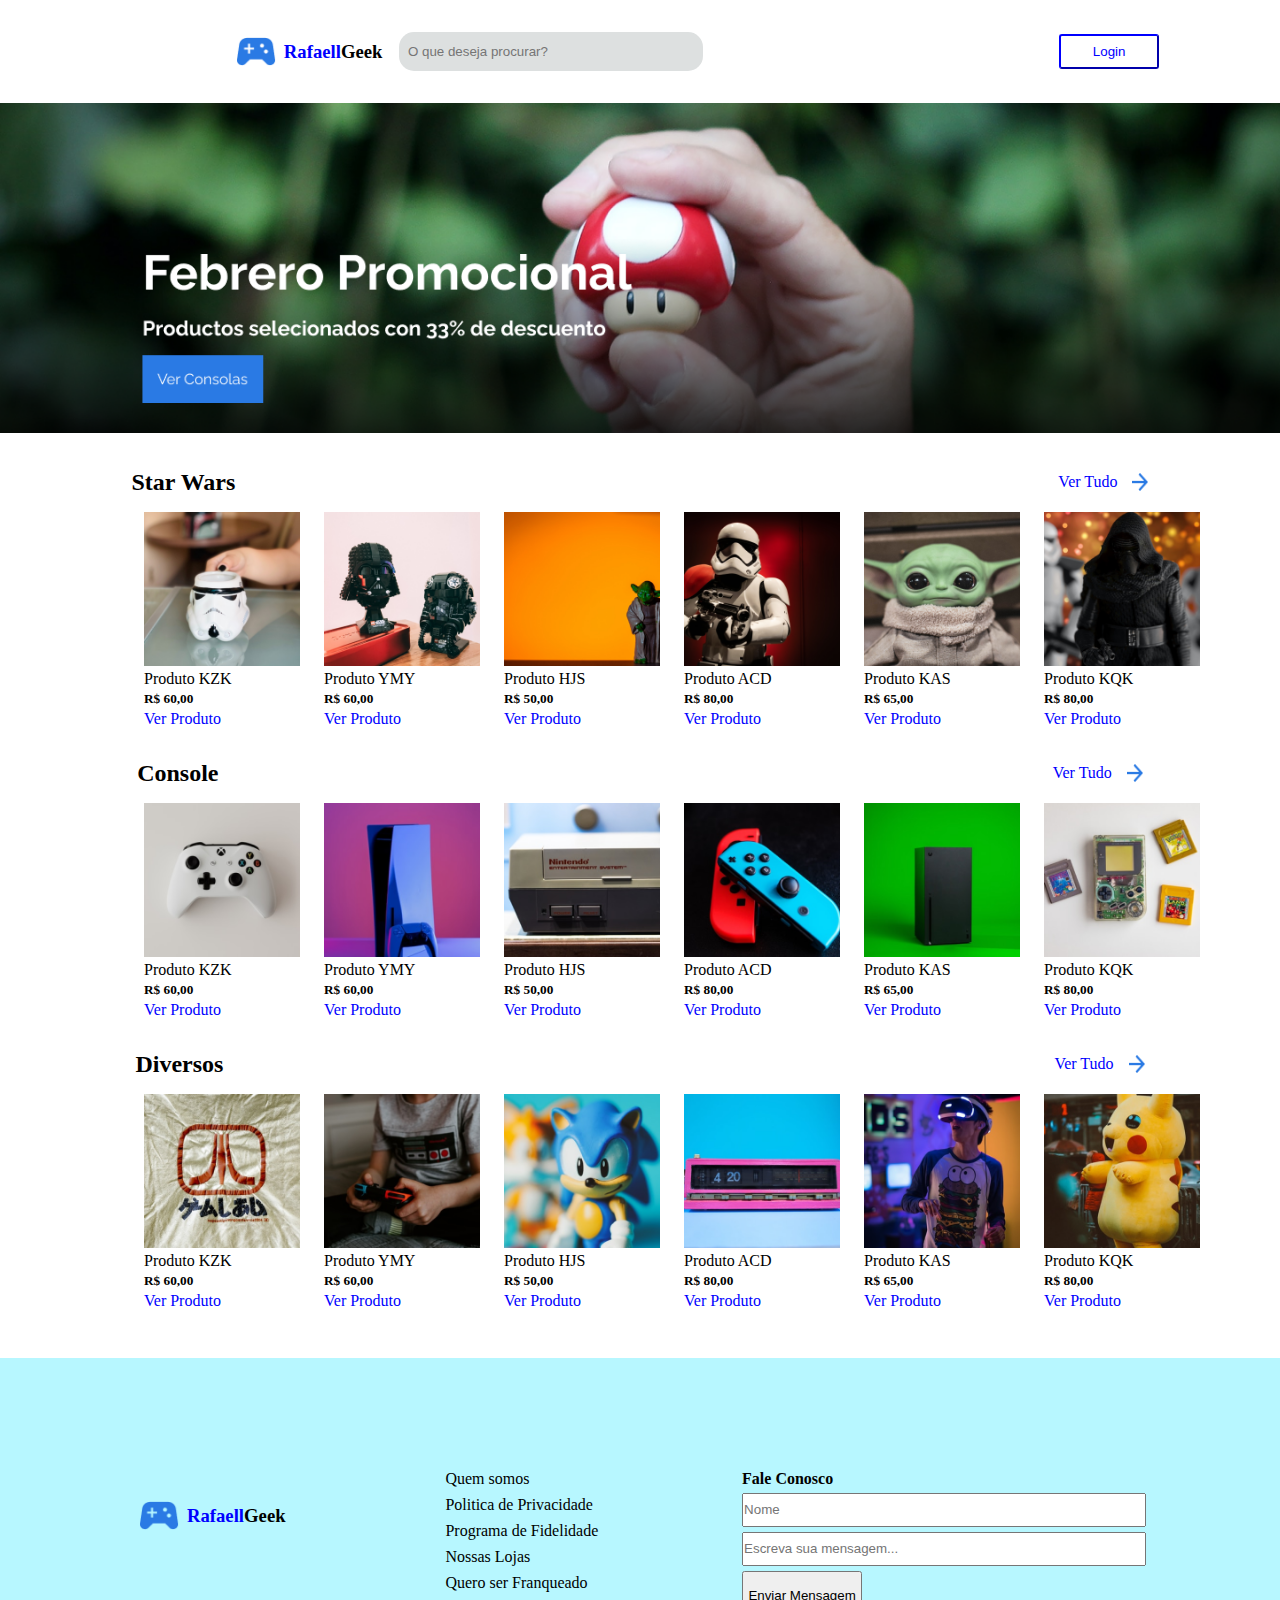
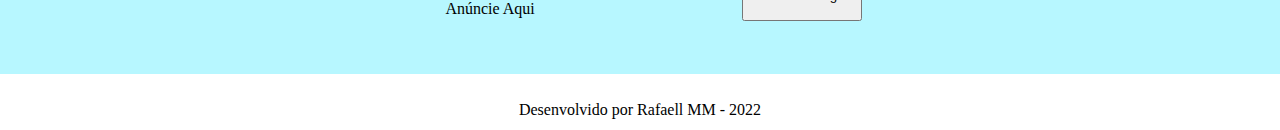
<file: index.html>
<!DOCTYPE html>
<html lang="pt-br">
<head>
    <meta charset="UTF-8">
    <meta http-equiv="X-UA-Compatible" content="IE=edge">
    <meta name="E-commerce" content="width=device-width, initial-scale=1.0">
    <title>E-commerce</title>
    <link rel="stylesheet" href="style.css">
    <link rel="stylesheet" href="./cabecalho/cabecalho.css">

</head>
<body>
    <header>
        <section class="cabecalho">
            <secion class="cabecalho__itens">
                <img class="imagem__controle" src="./imagens/controle.png">
                <h3 class="nome__cabecalho">Rafaell</h3>
                <h3 class="geek">Geek</h3>
                <input class="navegacao__cabecalho" placeholder="  O que deseja procurar?">
            </secion>
            <section class="cabecalho__itens">
                <button class="botao__cabecalho">Login</button>
            </section>
        </section>
    </header>

    <main>
        <section>
            <section>
                <img class=imagem__hero src="./imagens/Hero.png">
            </section>
        </section>

        <section class="vendasLoja">
            <section class="vendas__item">
                <h2>Star Wars</h2>
            </section>
            <section class="vendas__item">
                <p class="ver__tudo">Ver Tudo</p>
                <img src="./imagens/seta direita.png">
            </section>
        </section>

        <section>
            <section class="produtos">
                <div>
                    <img src="./imagens/cabeca branca.png" class="imagem__produtos">
                    <p class="produto__texto">Produto KZK</p>
                    <h5 class="preco">R$ 60,00</h5>
                    <p class="ver__produto">Ver Produto</p>
                </div>
                <div class="ProdutosHambiente">
                    <img src="./imagens/cabeca preta.png" class="imagem__produtos">
                    <p class="produto__texto">Produto YMY</p>
                    <h5 class="preco">R$ 60,00</h5>
                    <p class="ver__produto">Ver Produto</p>
                </div>
                <div class="ProdutosHambiente">
                    <img src="./imagens/laranja.png" class="imagem__produtos">
                    <p class="produto__texto">Produto HJS</p>
                    <h5 class="preco">R$ 50,00</h5>
                    <p class="ver__produto">Ver Produto</p>
                </div>
                <div class="ProdutosHambiente">
                    <img src="./imagens/homem branco.png" class="imagem__produtos">
                    <p class="produto__texto">Produto ACD</p>
                    <h5 class="preco">R$ 80,00</h5>
                    <p class="ver__produto">Ver Produto</p>
                </div>
                <div class="ProdutosHambiente">
                    <img src="./imagens/goblin.png" class="imagem__produtos">
                    <p class="produto__texto">Produto KAS</p>
                    <h5 class="preco">R$ 65,00</h5>
                    <p class="ver__produto">Ver Produto</p>
                </div>
                <div class="ProdutosHambiente">
                    <img src="./imagens/moleton preto.png" class="imagem__produtos">
                    <p class="produto__texto">Produto KQK</p>
                    <h5 class="preco">R$ 80,00</h5>
                    <p class="ver__produto">Ver Produto</p>
                </div>
            </section>
        </section>

        <section class="vendasLoja">
            <section class="vendas__item">
                <h2>Console</h2>
            </section>
            <section class="vendas__item">
                <p class="ver__tudo">Ver Tudo</p>
                <img src="./imagens/seta direita.png">
            </section>
        </section>

        <section>
            <section class="produtos">
                <div>
                    <img src="./imagens/controleImg.png" class="imagem__produtos">
                    <p class="produto__texto">Produto KZK</p>
                    <h5 class="preco">R$ 60,00</h5>
                    <p class="ver__produto">Ver Produto</p>
                </div>
                <div class="ProdutosHambiente">
                    <img src="./imagens/playstation.png" class="imagem__produtos">
                    <p class="produto__texto">Produto YMY</p>
                    <h5 class="preco">R$ 60,00</h5>
                    <p class="ver__produto">Ver Produto</p>
                </div>
                <div class="ProdutosHambiente">
                    <img src="./imagens/nintendo4.png" class="imagem__produtos">
                    <p class="produto__texto">Produto HJS</p>
                    <h5 class="preco">R$ 50,00</h5>
                    <p class="ver__produto">Ver Produto</p>
                </div>
                <div class="ProdutosHambiente">
                    <img src="./imagens/videogame dividido.png" class="imagem__produtos">
                    <p class="produto__texto">Produto ACD</p>
                    <h5 class="preco">R$ 80,00</h5>
                    <p class="ver__produto">Ver Produto</p>
                </div>
                <div class="ProdutosHambiente">
                    <img src="./imagens/xbox.png" class="imagem__produtos">
                    <p class="produto__texto">Produto KAS</p>
                    <h5 class="preco">R$ 65,00</h5>
                    <p class="ver__produto">Ver Produto</p>
                </div>
                <div class="ProdutosHambiente">
                    <img src="./imagens/videogames.png" class="imagem__produtos">
                    <p class="produto__texto">Produto KQK</p>
                    <h5 class="preco">R$ 80,00</h5>
                    <p class="ver__produto">Ver Produto</p>
                </div>
            </section>
        </section>

        <section class="vendasLoja">
            <section class="vendas__item">
                <h2>Diversos</h2>
            </section>
            <section class="vendas__item">
                <p class="ver__tudo">Ver Tudo</p>
                <img src="./imagens/seta direita.png">
            </section>
        </section>

        <section>
            <section class="produtos">
                <div>
                    <img src="./imagens/simbolo.png" class="imagem__produtos">
                    <p class="produto__texto">Produto KZK</p>
                    <h5 class="preco">R$ 60,00</h5>
                    <p class="ver__produto">Ver Produto</p>
                </div>
                <div class="ProdutosHambiente">
                    <img src="./imagens/homemControle.png" class="imagem__produtos">
                    <p class="produto__texto">Produto YMY</p>
                    <h5 class="preco">R$ 60,00</h5>
                    <p class="ver__produto">Ver Produto</p>
                </div>
                <div class="ProdutosHambiente">
                    <img src="./imagens/sonic.png" class="imagem__produtos">
                    <p class="produto__texto">Produto HJS</p>
                    <h5 class="preco">R$ 50,00</h5>
                    <p class="ver__produto">Ver Produto</p>
                </div>
                <div class="ProdutosHambiente">
                    <img src="./imagens/relogio.png" class="imagem__produtos">
                    <p class="produto__texto">Produto ACD</p>
                    <h5 class="preco">R$ 80,00</h5>
                    <p class="ver__produto">Ver Produto</p>
                </div>
                <div class="ProdutosHambiente">
                    <img src="./imagens/homemVR.png" class="imagem__produtos">
                    <p class="produto__texto">Produto KAS</p>
                    <h5 class="preco">R$ 65,00</h5>
                    <p class="ver__produto">Ver Produto</p>
                </div>
                <div class="ProdutosHambiente">
                    <img src="./imagens/pakachu.png" class="imagem__produtos">
                    <p class="produto__texto">Produto KQK</p>
                    <h5 class="preco">R$ 80,00</h5>
                    <p class="ver__produto">Ver Produto</p>
                </div>
            </section>
        </section>
        
        <section class="FaleConosco">
            <div class="cabecalho__itens">
                <img class="imagem__controle" src="./imagens/controle.png">
                <h3 class="nome__cabecalho">Rafaell</h3>
                <h3 class="geek">Geek</h3>
            </div>
            <div class="Fale__conosco-items">
                <p>Quem somos</p>
                <p>Politica de Privacidade</p>
                <p>Programa de Fidelidade</p>
                <p>Nossas Lojas</p>
                <p>Quero ser Franqueado</p>
                <p>Anúncie Aqui</p>
                <p> </p>
                <p> </p>
                <p> </p>
                <p> </p>
                <p> </p>
                <p> </p>
                <p> </p>
            </div>
            <div class="Fale__conosco">
                <h4>Fale Conosco</h4>
                <input placeholder="Nome" class="nome__faleConosco">
                <input placeholder="Escreva sua mensagem..." class="nome__faleConosco">
                <button class="botao__faleConosco">Enviar Mensagem</button>
            </div>
        </section>
    </main>

    <footer class="rodape">
        Desenvolvido por Rafaell MM - 2022
    </footer>
</body>
</html>
</file>
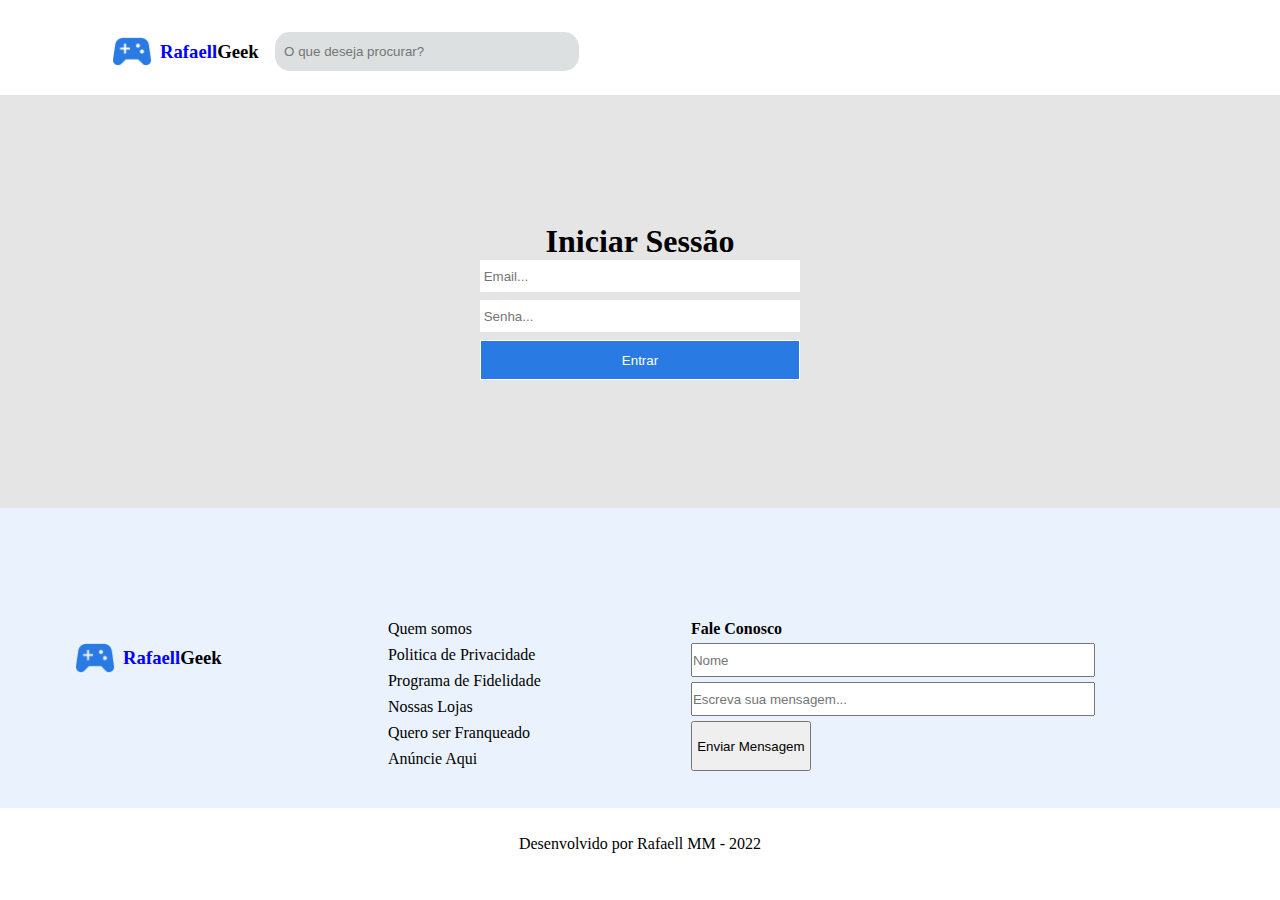
<file: login.html>
<!DOCTYPE html>
<html lang="pt-br">
<head>
    <meta charset="UTF-8">
    <meta http-equiv="X-UA-Compatible" content="IE=edge">
    <meta name="E-commerce" content="width=device-width, initial-scale=1.0">
    <title>E-commerce | Login</title>
    <link rel="stylesheet" href="login/login.css">

</head>
<body>
    <header>
        <section class="cabecalho">
            <secion class="cabecalho__itens">
                <img class="imagem__controle" src="./imagens/controle.png">
                <h3 class="nome__cabecalho">Rafaell</h3>
                <h3 class="geek">Geek</h3>
                <input class="navegacao__cabecalho" placeholder="  O que deseja procurar?">
            </secion>
        </section>
    </header>

    <main>
        <section class="identificacao">
            <div>
                <h1>Iniciar Sessão</h3>
            </div>
            <div class="campoDeIdentificacao">
                <input type="text" class="campo" placeholder=" Email...">
                <input type="text" class="campo" placeholder=" Senha...">
                <button class="entrar">Entrar</button>
            </div>
        </section>
    </main>

    <section class="FaleConosco">
        <div class="cabecalho__itens">
            <img class="imagem__controle" src="./imagens/controle.png">
            <h3 class="nome__cabecalho">Rafaell</h3>
            <h3 class="geek">Geek</h3>
        </div>
        <div class="Fale__conosco-items">
            <p>Quem somos</p>
            <p>Politica de Privacidade</p>
            <p>Programa de Fidelidade</p>
            <p>Nossas Lojas</p>
            <p>Quero ser Franqueado</p>
            <p>Anúncie Aqui</p>
            <p></p>
            <p></p>
            <p></p>
            <p></p>
            <p></p>
        </div>
        <div class="Fale__conosco">
            <h4>Fale Conosco</h4>
            <input placeholder="Nome" class="nome__faleConosco">
            <input placeholder="Escreva sua mensagem..." class="nome__faleConosco">
            <button class="botao__faleConosco">Enviar Mensagem</button>
        </div>
    </section>

    <footer class="rodape">
        Desenvolvido por Rafaell MM - 2022
    </footer>
</body>
</html>
</file>
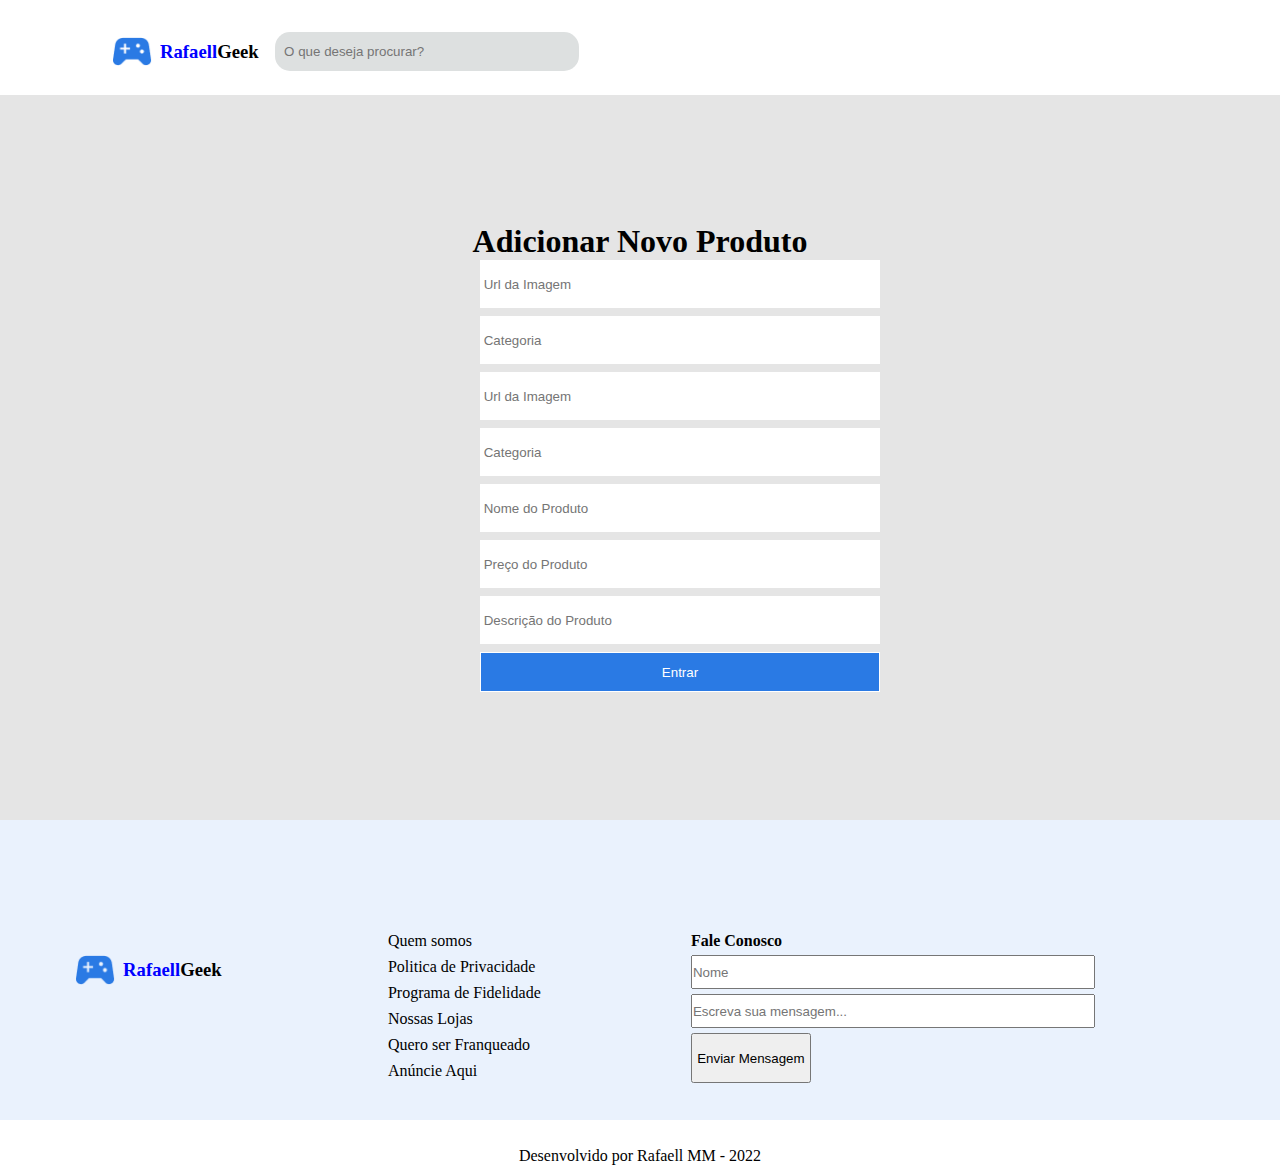
<file: newProduto.html>
<!DOCTYPE html>
<html lang="pt-br">
<head>
    <meta charset="UTF-8">
    <meta http-equiv="X-UA-Compatible" content="IE=edge">
    <meta name="E-commerce" content="width=device-width, initial-scale=1.0">
    <title>E-commerce | Login</title>
    <link rel="stylesheet" href="newProduto/newProduto.css">

</head>
<body>
    <header>
        <section class="cabecalho">
            <secion class="cabecalho__itens">
                <img class="imagem__controle" src="./imagens/controle.png">
                <h3 class="nome__cabecalho">Rafaell</h3>
                <h3 class="geek">Geek</h3>
                <input class="navegacao__cabecalho" placeholder="  O que deseja procurar?">
            </secion>
        </section>
    </header>

    <main>
        <section class="identificacao">
            <div>
                <h1>Adicionar Novo Produto</h3>
            </div>
            <div class="campoDeIdentificacao">
                <input type="text" class="campo" placeholder=" Url da Imagem">
                <input type="text" class="campo" placeholder=" Categoria">
                <input type="text" class="campo" placeholder=" Url da Imagem">
                <input type="text" class="campo" placeholder=" Categoria">
                <input type="text" class="campo" placeholder=" Nome do Produto">
                <input type="text" class="campo" placeholder=" Preço do Produto">
                <input type="text" class="campo" placeholder=" Descrição do Produto">
                <button class="entrar">Entrar</button>
            </div>
        </section>
    </main>

    <section class="FaleConosco">
        <div class="cabecalho__itens">
            <img class="imagem__controle" src="./imagens/controle.png">
            <h3 class="nome__cabecalho">Rafaell</h3>
            <h3 class="geek">Geek</h3>
        </div>
        <div class="Fale__conosco-items">
            <p>Quem somos</p>
            <p>Politica de Privacidade</p>
            <p>Programa de Fidelidade</p>
            <p>Nossas Lojas</p>
            <p>Quero ser Franqueado</p>
            <p>Anúncie Aqui</p>
            <p></p>
            <p></p>
            <p></p>
            <p></p>
            <p></p>
        </div>
        <div class="Fale__conosco">
            <h4>Fale Conosco</h4>
            <input placeholder="Nome" class="nome__faleConosco">
            <input placeholder="Escreva sua mensagem..." class="nome__faleConosco">
            <button class="botao__faleConosco">Enviar Mensagem</button>
        </div>
    </section>

    <footer class="rodape">
        Desenvolvido por Rafaell MM - 2022
    </footer>
</body>
</html>
</file>
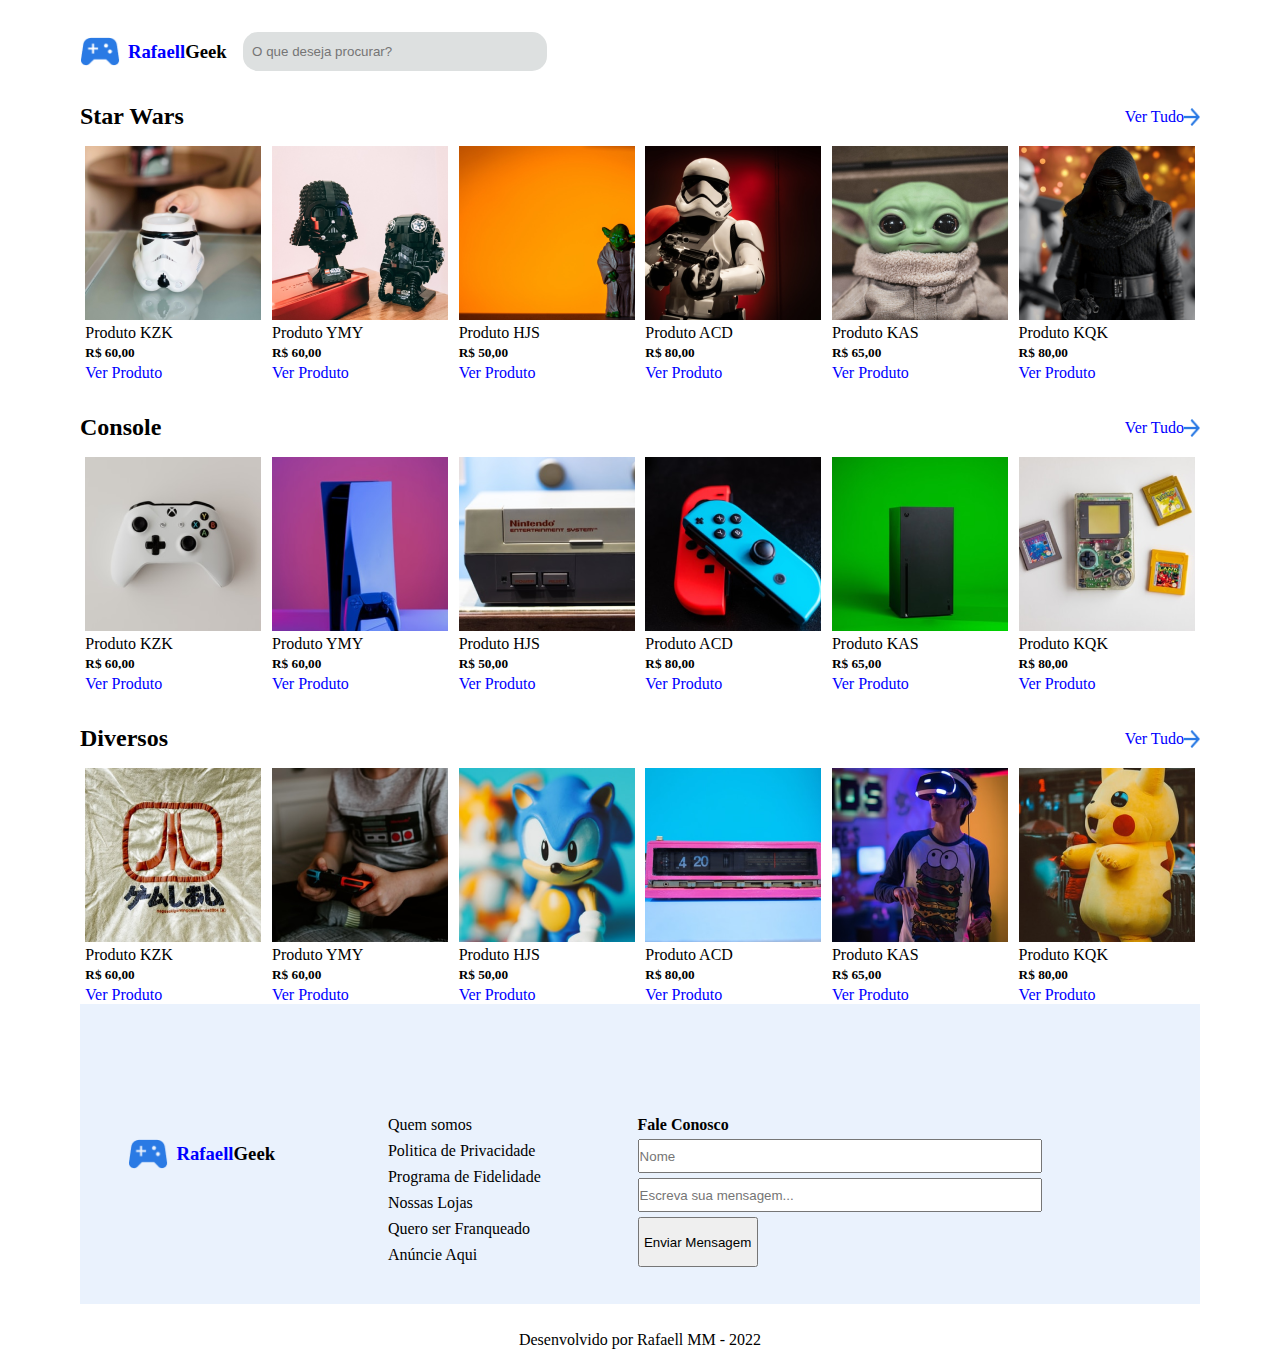
<file: produto.html>
<!DOCTYPE html>
<html lang="pt-br">
<head>
    <meta charset="UTF-8">
    <meta http-equiv="X-UA-Compatible" content="IE=edge">
    <meta name="E-commerce" content="width=device-width, initial-scale=1.0">
    <title>E-commerce | Login</title>
    <link rel="stylesheet" href="produtos/produto.css">

</head>
<body>
    <header>
        <section class="cabecalho">
            <secion class="cabecalho__itens">
                <img class="imagem__controle" src="./imagens/controle.png">
                <h3 class="nome__cabecalho">Rafaell</h3>
                <h3 class="geek">Geek</h3>
                <input class="navegacao__cabecalho" placeholder="  O que deseja procurar?">
            </secion>
        </section>
    </header>

        <section class="vendasLoja">
            <section class="vendas__item">
                <h2>Star Wars</h2>
            </section>
            <section class="vendas__item">
                <p class="ver__tudo">Ver Tudo</p>
                <img src="./imagens/seta direita.png">
            </section>
        </section>

        <section>
            <section class="produtos">
                <div>
                    <img src="./imagens/cabeca branca.png" class="imagem__produtos">
                    <p class="produto__texto">Produto KZK</p>
                    <h5 class="preco">R$ 60,00</h5>
                    <p class="ver__produto">Ver Produto</p>
                </div>
                <div class="ProdutosHambiente">
                    <img src="./imagens/cabeca preta.png" class="imagem__produtos">
                    <p class="produto__texto">Produto YMY</p>
                    <h5 class="preco">R$ 60,00</h5>
                    <p class="ver__produto">Ver Produto</p>
                </div>
                <div class="ProdutosHambiente">
                    <img src="./imagens/laranja.png" class="imagem__produtos">
                    <p class="produto__texto">Produto HJS</p>
                    <h5 class="preco">R$ 50,00</h5>
                    <p class="ver__produto">Ver Produto</p>
                </div>
                <div class="ProdutosHambiente">
                    <img src="./imagens/homem branco.png" class="imagem__produtos">
                    <p class="produto__texto">Produto ACD</p>
                    <h5 class="preco">R$ 80,00</h5>
                    <p class="ver__produto">Ver Produto</p>
                </div>
                <div class="ProdutosHambiente">
                    <img src="./imagens/goblin.png" class="imagem__produtos">
                    <p class="produto__texto">Produto KAS</p>
                    <h5 class="preco">R$ 65,00</h5>
                    <p class="ver__produto">Ver Produto</p>
                </div>
                <div class="ProdutosHambiente">
                    <img src="./imagens/moleton preto.png" class="imagem__produtos">
                    <p class="produto__texto">Produto KQK</p>
                    <h5 class="preco">R$ 80,00</h5>
                    <p class="ver__produto">Ver Produto</p>
                </div>
            </section>
        </section>

        <section class="vendasLoja">
            <section class="vendas__item">
                <h2>Console</h2>
            </section>
            <section class="vendas__item">
                <p class="ver__tudo">Ver Tudo</p>
                <img src="./imagens/seta direita.png">
            </section>
        </section>

        <section>
            <section class="produtos">
                <div>
                    <img src="./imagens/controleImg.png" class="imagem__produtos">
                    <p class="produto__texto">Produto KZK</p>
                    <h5 class="preco">R$ 60,00</h5>
                    <p class="ver__produto">Ver Produto</p>
                </div>
                <div class="ProdutosHambiente">
                    <img src="./imagens/playstation.png" class="imagem__produtos">
                    <p class="produto__texto">Produto YMY</p>
                    <h5 class="preco">R$ 60,00</h5>
                    <p class="ver__produto">Ver Produto</p>
                </div>
                <div class="ProdutosHambiente">
                    <img src="./imagens/nintendo4.png" class="imagem__produtos">
                    <p class="produto__texto">Produto HJS</p>
                    <h5 class="preco">R$ 50,00</h5>
                    <p class="ver__produto">Ver Produto</p>
                </div>
                <div class="ProdutosHambiente">
                    <img src="./imagens/videogame dividido.png" class="imagem__produtos">
                    <p class="produto__texto">Produto ACD</p>
                    <h5 class="preco">R$ 80,00</h5>
                    <p class="ver__produto">Ver Produto</p>
                </div>
                <div class="ProdutosHambiente">
                    <img src="./imagens/xbox.png" class="imagem__produtos">
                    <p class="produto__texto">Produto KAS</p>
                    <h5 class="preco">R$ 65,00</h5>
                    <p class="ver__produto">Ver Produto</p>
                </div>
                <div class="ProdutosHambiente">
                    <img src="./imagens/videogames.png" class="imagem__produtos">
                    <p class="produto__texto">Produto KQK</p>
                    <h5 class="preco">R$ 80,00</h5>
                    <p class="ver__produto">Ver Produto</p>
                </div>
            </section>
        </section>

        <section class="vendasLoja">
            <section class="vendas__item">
                <h2>Diversos</h2>
            </section>
            <section class="vendas__item">
                <p class="ver__tudo">Ver Tudo</p>
                <img src="./imagens/seta direita.png">
            </section>
        </section>

        <section>
            <section class="produtos">
                <div>
                    <img src="./imagens/simbolo.png" class="imagem__produtos">
                    <p class="produto__texto">Produto KZK</p>
                    <h5 class="preco">R$ 60,00</h5>
                    <p class="ver__produto">Ver Produto</p>
                </div>
                <div class="ProdutosHambiente">
                    <img src="./imagens/homemControle.png" class="imagem__produtos">
                    <p class="produto__texto">Produto YMY</p>
                    <h5 class="preco">R$ 60,00</h5>
                    <p class="ver__produto">Ver Produto</p>
                </div>
                <div class="ProdutosHambiente">
                    <img src="./imagens/sonic.png" class="imagem__produtos">
                    <p class="produto__texto">Produto HJS</p>
                    <h5 class="preco">R$ 50,00</h5>
                    <p class="ver__produto">Ver Produto</p>
                </div>
                <div class="ProdutosHambiente">
                    <img src="./imagens/relogio.png" class="imagem__produtos">
                    <p class="produto__texto">Produto ACD</p>
                    <h5 class="preco">R$ 80,00</h5>
                    <p class="ver__produto">Ver Produto</p>
                </div>
                <div class="ProdutosHambiente">
                    <img src="./imagens/homemVR.png" class="imagem__produtos">
                    <p class="produto__texto">Produto KAS</p>
                    <h5 class="preco">R$ 65,00</h5>
                    <p class="ver__produto">Ver Produto</p>
                </div>
                <div class="ProdutosHambiente">
                    <img src="./imagens/pakachu.png" class="imagem__produtos">
                    <p class="produto__texto">Produto KQK</p>
                    <h5 class="preco">R$ 80,00</h5>
                    <p class="ver__produto">Ver Produto</p>
                </div>
            </section>
        </section>

        <section class="FaleConosco">
            <div class="cabecalho__itens">
                <img class="imagem__controle" src="./imagens/controle.png">
                <h3 class="nome__cabecalho">Rafaell</h3>
                <h3 class="geek">Geek</h3>
            </div>
            <div class="Fale__conosco-items">
                <p>Quem somos</p>
                <p>Politica de Privacidade</p>
                <p>Programa de Fidelidade</p>
                <p>Nossas Lojas</p>
                <p>Quero ser Franqueado</p>
                <p>Anúncie Aqui</p>
                <p></p>
                <p></p>
                <p></p>
                <p></p>
                <p></p>
            </div>
            <div class="Fale__conosco">
                <h4>Fale Conosco</h4>
                <input placeholder="Nome" class="nome__faleConosco">
                <input placeholder="Escreva sua mensagem..." class="nome__faleConosco">
                <button class="botao__faleConosco">Enviar Mensagem</button>
            </div>
        </section>
    
        <footer class="rodape">
            Desenvolvido por Rafaell MM - 2022
        </footer>
    </body>
    </html>
</file>
<file: style.css>
*{
    margin: 0;
    padding: 0;
}

.imagem__hero{
    margin-top: 2rem;
    height: 329.80px;
    
}

.vendasLoja{
    align-items: center;
    display: flex;
    justify-content: space-around;
    margin-top: 2rem;
    gap: 35rem;
}

.vendas__item{
    display: flex;
}

.ver__tudo{
    margin-right: 15px;
    color: blue;
}

.produtos{
    align-items: center;
    display: flex;
    gap: 1.500rem;
    margin-top: 1rem;
    margin-left: 9rem;
}

.preco{
    margin: 3px 0;
}

.ver__produto{
    color: blue;
}

.imagem__produtos{
    width: 156px;
    height: 154px;
}

.cabecalho__itens{
    margin-left: 115px;
}

.FaleConosco{
    display: flex;
    justify-content: space-around;
    gap: 6rem;
    background: rgba(0, 225, 255, 0.283);
    margin-top: 3rem;
}

.Fale__conosco-items{
    margin-top: 7rem;
    display: flex;
    flex-direction: column;
    gap: 0.500rem;
}

.Fale__conosco{
    margin-top: 7rem;
    display: flex;
    flex-direction: column;
    gap: 5px;

}

.nome__faleConosco{
    width: 400px;
    height: 30px;
    margin-right: 110px;
}

.botao__faleConosco{
    width: 120px;
    height: 50px;
}

.rodape{
    display: flex;
    justify-content: center;
    margin-top: 1rem;
    padding: 0.700rem;
}
</file>
<file: cabecalho/cabecalho.css>
header{
    margin-top: 2rem;
}

.cabecalho{
    display: flex;
    justify-content: space-around;
}

.cabecalho__itens{
    align-items: center;
    display: flex;
}

.imagem__controle{
    height: 29.17px;
    margin-right: 0.500rem;
    width: 40.02px;
}

.nome__cabecalho{
    color: blue;
}

.geek{
    margin-right: 1rem;
}

.navegacao__cabecalho{
    border-radius: 15px;
    background: rgb(221, 224, 224);
    border-color: transparent;
    height: 35px;
    width: 300px;

}

.botao__cabecalho{
    background: transparent;
    border-radius: 3px;
    border-color: blue;
    color: blue;
    height: 35px;
    width: 100px;
}
</file>
<file: login/login.css>
*{
    margin: 0;
    padding: 0;
}


header{
    margin-top: 2rem;
}

main{
    background-color: #E5E5E5;
    margin-top: 1.500rem;
}

.cabecalho{
    display: flex;
    margin-left: 7rem;
}

.cabecalho__itens{
    align-items: center;
    display: flex;
}

.imagem__controle{
    height: 29.17px;
    margin-right: 0.500rem;
    width: 40.02px;
}

.nome__cabecalho{
    color: blue;
}

.geek{
    margin-right: 1rem;
}

.navegacao__cabecalho{
    border-radius: 15px;
    background: rgb(221, 224, 224);
    border-color: transparent;
    height: 35px;
    width: 300px;

}

.botao__cabecalho{
    background: transparent;
    border-radius: 3px;
    border-color: blue;
    color: blue;
    height: 35px;
    width: 100px;
}

.identificacao{
    display: flex;
    flex-direction: column;
    align-items: center;
    padding: 8rem;
}

.campoDeIdentificacao{
    display: flex;
    flex-direction: column;
    width: 20rem;
    gap: 0.500rem;
}

.campo{
    height: 2rem;
    border: transparent;
}

.entrar{
    background: #2A7AE4;
    color: white;
    border: 0.500px solid;
    height: 2.500rem;
}

.FaleConosco{
    display: flex;
    justify-content: space-around;
    background:#EAF2FD;
}

.Fale__conosco-items{
    margin-top: 7rem;
    display: flex;
    flex-direction: column;
    gap: 0.500rem;
}

.Fale__conosco{
    margin-top: 7rem;
    display: flex;
    flex-direction: column;
    gap: 5px;

}

.nome__faleConosco{
    width: 400px;
    height: 30px;
    margin-right: 110px;
}

.botao__faleConosco{
    width: 120px;
    height: 50px;
}

.rodape{
    display: flex;
    justify-content: center;
    margin-top: 1rem;
    padding: 0.700rem;
    background: #ffffff;
}
</file>
<file: newProduto/newProduto.css>
*{
    margin: 0;
    padding: 0;
}


header{
    margin-top: 2rem;
}

main{
    background-color: #E5E5E5;
    margin-top: 1.500rem;
}

.cabecalho{
    display: flex;
    margin-left: 7rem;
}

.cabecalho__itens{
    align-items: center;
    display: flex;
}

.imagem__controle{
    height: 29.17px;
    margin-right: 0.500rem;
    width: 40.02px;
}

.nome__cabecalho{
    color: blue;
}

.geek{
    margin-right: 1rem;
}

.navegacao__cabecalho{
    border-radius: 15px;
    background: rgb(221, 224, 224);
    border-color: transparent;
    height: 35px;
    width: 300px;

}

.botao__cabecalho{
    background: transparent;
    border-radius: 3px;
    border-color: blue;
    color: blue;
    height: 35px;
    width: 100px;
}

.identificacao{
    display: flex;
    flex-direction: column;
    align-items: center;
    padding: 8rem;
}

.campoDeIdentificacao{
    display: flex;
    flex-direction: column;
    width: 20rem;
    gap: 0.500rem;
}

.campo{
    height: 3rem;
    width: 25rem;
    border: transparent;
}

.entrar{
    background: #2A7AE4;
    color: white;
    border: 0.500px solid;
    height: 2.500rem;
    width: 25rem;
}

.FaleConosco{
    display: flex;
    justify-content: space-around;
    background:#EAF2FD;
}

.Fale__conosco-items{
    margin-top: 7rem;
    display: flex;
    flex-direction: column;
    gap: 0.500rem;
}

.Fale__conosco{
    margin-top: 7rem;
    display: flex;
    flex-direction: column;
    gap: 5px;

}

.nome__faleConosco{
    width: 400px;
    height: 30px;
    margin-right: 110px;
}

.botao__faleConosco{
    width: 120px;
    height: 50px;
}

.rodape{
    display: flex;
    justify-content: center;
    margin-top: 1rem;
    padding: 0.700rem;
    background: #ffffff;
}
</file>
<file: produtos/produto.css>
*{
    margin: 0;
    padding: 0;
}


header{
    margin-top: 2rem;
}

main{
    background-color: #E5E5E5;
}

body{
    margin-left: 5rem;
    margin-right: 5rem;
}

.cabecalho{
    display: flex;
}

.cabecalho__itens{
    align-items: center;
    display: flex;
}

.imagem__controle{
    height: 29.17px;
    margin-right: 0.500rem;
    width: 40.02px;
}

.nome__cabecalho{
    color: blue;
}

.geek{
    margin-right: 1rem;
}

.navegacao__cabecalho{
    border-radius: 15px;
    background: rgb(221, 224, 224);
    border-color: transparent;
    height: 35px;
    width: 300px;

}

.vendasLoja{
    align-items: center;
    display: flex;
    justify-content: space-between;
    margin-top: 2rem;
}

.vendas__item{
    display: flex;
}

.ver__tudo{
    color: blue;
}

.produtos{
    align-items: center;
    display: flex;
    justify-content: space-around;
    margin-top: 1rem;
}

.preco{
    margin: 3px 0;
}

.ver__produto{
    color: blue;
}

.FaleConosco{
    display: flex;
    justify-content: space-around;
    background:#EAF2FD;
}

.Fale__conosco-items{
    margin-top: 7rem;
    display: flex;
    flex-direction: column;
    gap: 0.500rem;
}

.Fale__conosco{
    margin-top: 7rem;
    display: flex;
    flex-direction: column;
    gap: 5px;

}

.nome__faleConosco{
    width: 400px;
    height: 30px;
    margin-right: 110px;
}

.botao__faleConosco{
    width: 120px;
    height: 50px;
}

.rodape{
    display: flex;
    justify-content: center;
    margin-top: 1rem;
    padding: 0.700rem;
    background: #ffffff;
}
</file>
